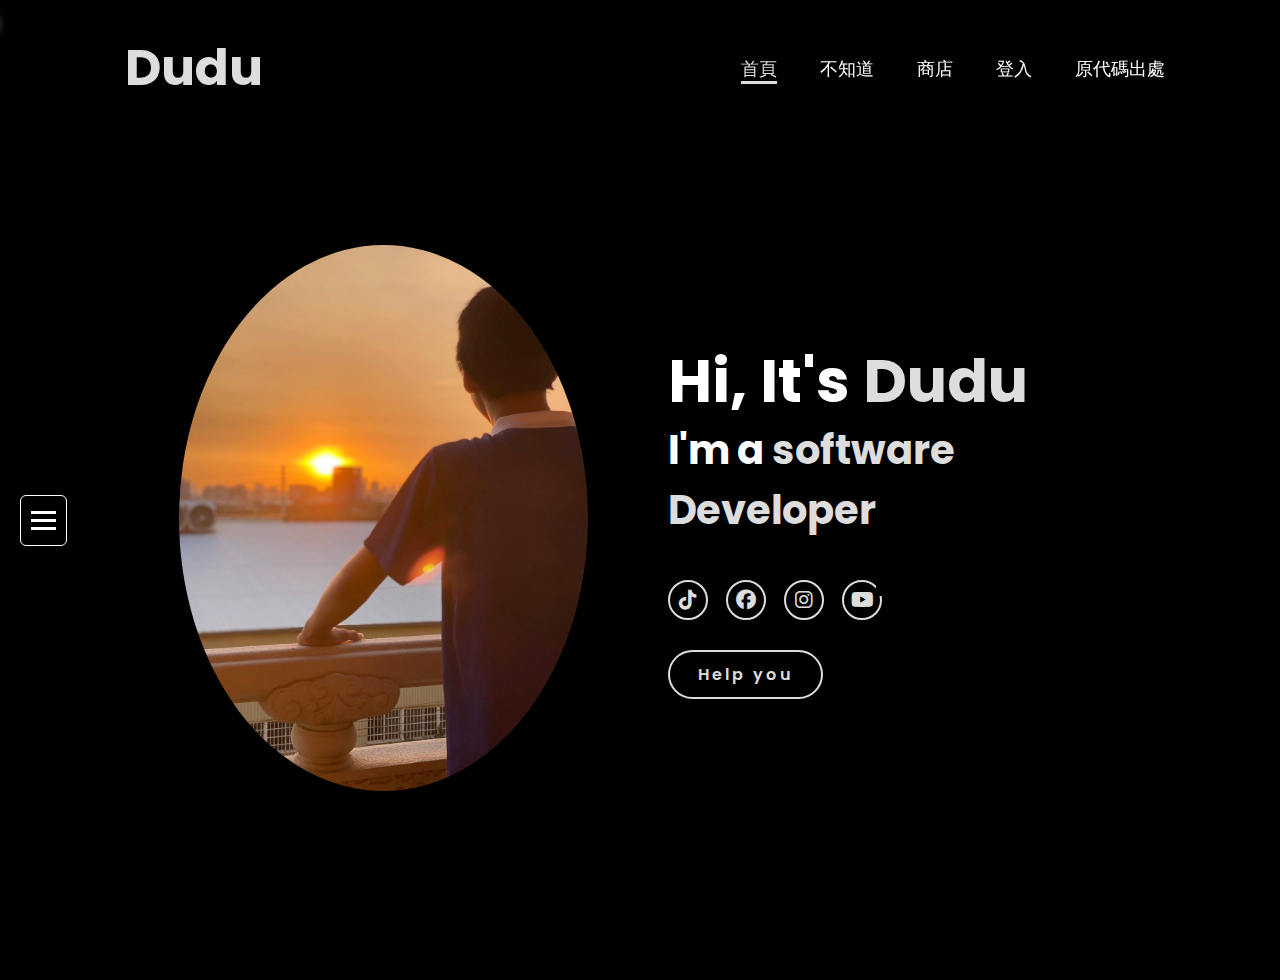
<file: webpage/dudu.html>
<!DOCTYPE html>
<html lang="en">
    
<head>
    <meta charset="UTF-8">
    <meta name="viewport" content="width=device-width, initial-scale=1.0">
    <link rel="stylesheet" href="https://cdnjs.cloudflare.com/ajax/libs/font-awesome/6.5.2/css/all.min.css">
    <link rel="stylesheet" href="dudu.css">
    <title>Dudu</title>
</head>
<body>

  <!-- 🌟 跑馬燈 -->
<div class="marquee">
  <span id="marqueeText">
    🌟 歡迎!  只能說王偉翔好帥 🌟
  </span>
</div>

<div class="main-content">
  <!-- 你的主要內容 -->
</div>

<script>
  document.addEventListener("DOMContentLoaded", () => {
    const marqueeText = document.getElementById("marqueeText");
    const duration = 15000; // 跑馬燈跑完時間（毫秒）

    // 先顯示靜止的文字（避免載入空白）
    marqueeText.style.transform = "translateX(0)";
    marqueeText.style.transition = "none";

    // 稍等一下再啟動動畫
    setTimeout(() => {
      startMarquee();
    }, 100); // 0.1 秒後開始
       
    function startMarquee() {
      marqueeText.style.transition = "transform 15s linear";
      marqueeText.style.transform = "translateX(-100%)";

      setTimeout(() => {
        // 跑完 → 停 3 秒 → 回到右邊再來一次
        marqueeText.style.transition = "none";
        marqueeText.style.transform = "translateX(100%)";
        setTimeout(startMarquee, 3000);
      }, duration);
    }
  });
</script>

<style>
.marquee {
  position: fixed;
  top: 0;
  left: 0;
  width: 100%;
  background: rgba(0, 0, 0, 0.85);
  color: #fff;
  font-size: 18px;
  padding: 10px 0;
  overflow: hidden;
  white-space: nowrap;
  z-index: 9999;
  text-align: center;
  font-family: 'Poppins', sans-serif;
  letter-spacing: 1px;
  text-shadow: 0 0 8px #fff;
}

.main-content {
  margin-top: 60px;
}
</style>

    <style>
        body {
          margin: 0;
          font-family: Arial, sans-serif;
          background: black;
          color: white;
        }
    
        /* 頂部導覽列 */
        .navbar {
          display: flex;
          align-items: center;
          padding: 10px 20px;
          background: black;
        }
    
        .logo {
          font-size: 50px;
          font-weight: bold;
          margin-left: 10px;
        }
    
        /* 漢堡選單按鈕 */
        .menu-toggle {
          display: inline-block;
          cursor: pointer;
          padding: 10px;
          background: black;
          border: 1px solid white;
          border-radius: 6px;
        }
    
        .menu-toggle div {
          width: 25px;
          height: 3px;
          background: white;
          margin: 5px 0;
          transition: 0.4s;
        }
    
        /* 變成 X 狀態 */
        .menu-toggle.change .bar1 {
          transform: rotate(-45deg) translate(-5px, 6px);
        }
    
        .menu-toggle.change .bar2 {
          opacity: 0;
        }
    
        .menu-toggle.change .bar3 {
          transform: rotate(45deg) translate(-5px, -6px);
        }
    
        /* 下拉選單 */
        .dropdown {
          display: none;
          margin-top: 10px;
          border: 1px solid white;
          background: black;
          border-radius: 6px;
          padding: 10px;
          width: 150px;
    
          /* 動畫效果 */
          opacity: 0;
          transform: translateY(-10px);
          transition: opacity 0.3s ease, transform 0.3s ease;
        }
    
        .dropdown a {
          display: block;
          text-decoration: none;
          color: white;
          padding: 8px;
        }
    
        .dropdown a:hover {
          background: #333;
        }
    
        /* 顯示選單 */
        .dropdown.show {
          display: block;
          opacity: 1;
          transform: translateY(0);
        }
      </style>
    </head>
    <body>
    
      <!-- 導覽列 -->
      <div class="navbar">
        <!-- 漢堡選單 -->
        <div class="menu-toggle" id="menuBtn" onclick="toggleMenu(event)">
          <div class="bar1"></div>
          <div class="bar2"></div>
          <div class="bar3"></div>
        </div>
    
        <!-- Logo -->
        
        <!--poor html...>
        <!-下拉選單 -->
      <div class="dropdown" id="dropdownMenu">
        <a href="dudu.html">首頁</a>
        <a href="按鈕.html">不知道</a>
        <a href="shop.html">商店</a>
        <a href="登入.html">登入</a>
        <a href="https://www.youtube.com/watch?v=-u3vE84Wo_U&t=470s">原代碼出處</a>
      </div>
    
      <script>
        function toggleMenu(event) {
          event.stopPropagation();
          const menuBtn = document.getElementById("menuBtn");
          const menu = document.getElementById("dropdownMenu");
    
          menuBtn.classList.toggle("change");
          menu.classList.toggle("show");
        }
    
        // 點擊空白處時自動收起
        document.addEventListener("click", function(e) {
          const menuBtn = document.getElementById("menuBtn");
          const menu = document.getElementById("dropdownMenu");
    
          if (menu.classList.contains("show") && !menu.contains(e.target) && !menuBtn.contains(e.target)) {
            menu.classList.remove("show");
            menuBtn.classList.remove("change");
          }
        });
      </script>



    <header>
        <a href="#" class="logo">Dudu</a>

        <nav>
            <a href="dudu.html" class="active"> 首頁</a> 
            <a href="按鈕.html" >不知道</a>
            <a href="shop.html" >商店</a>
            <a href="登入.html" >登入</a>
            <a href="https://www.youtube.com/watch?v=-u3vE84Wo_U&t=470s">原代碼出處</a>
        </nav>
    </header>
  </section>
    <section class="home">
        <div class="home-img">
            <img src="5.jpg" alt="">
        </div>
        <div class="home-content">
            <h1>Hi, It's <span>Dudu</span></h1>
            <h3 class="typing-text">I'm a <span></span></h3>
            <p></p>
            <div class="social-icons">
                <a href="https://www.tiktok.com/@wang._.0418"><i class="fa-brands fa-tiktok"></i></a>
                <a href="#"><i class="fa-brands fa-facebook"></i></a>
                <a href="https://www.instagram.com/wang._.0418/"><i class="fa-brands fa-instagram"></i></a>
                <a href="https://www.youtube.com/@DuDuMusic-n7p"><i class="fa-brands fa-youtube"></i></a>
            </div>
            <a href="https://www.instagram.com/wang._.0418/" class="btn">Help you</a>
        </div>
    </section>
</body>
</html>
</file>
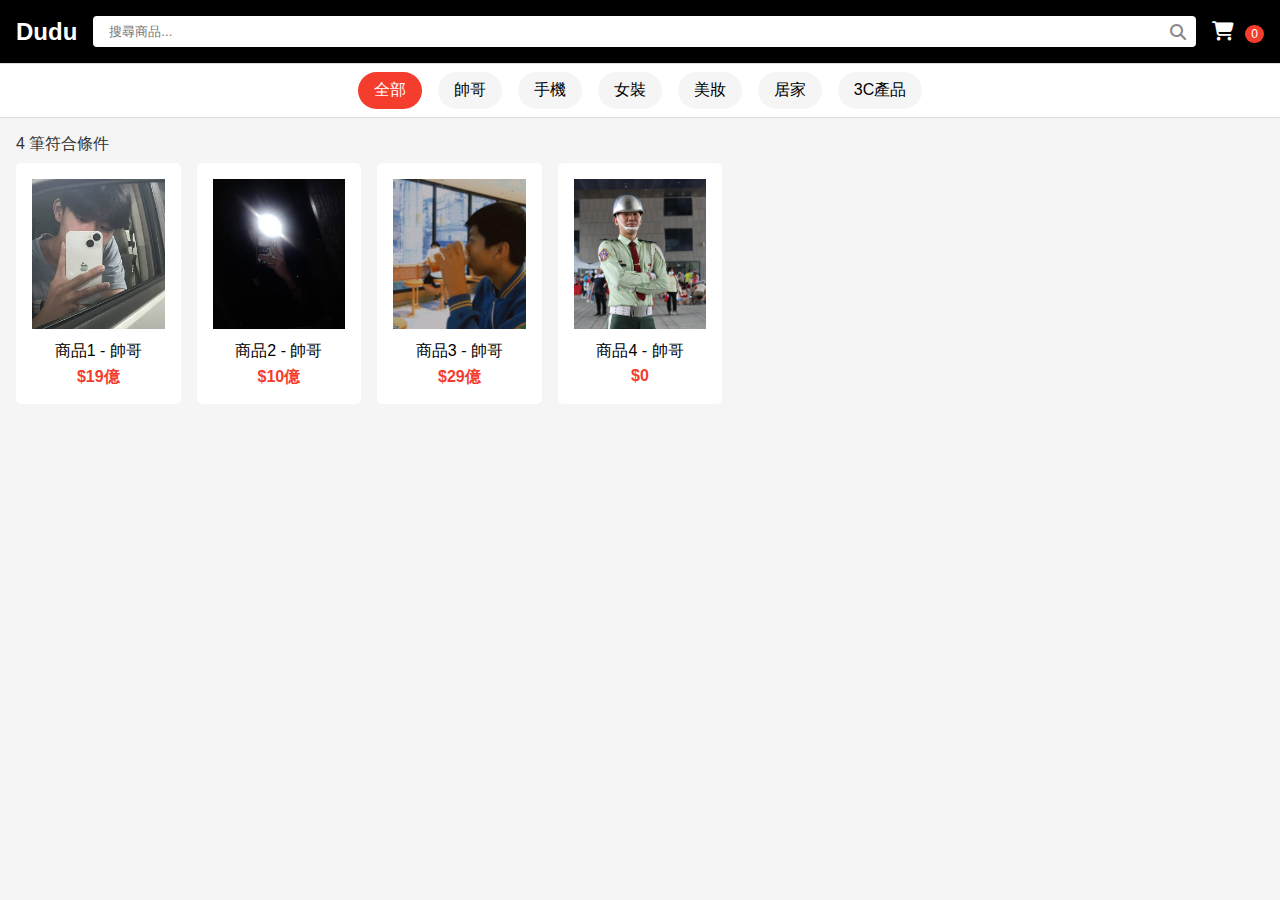
<file: webpage/shop.html>
<!DOCTYPE html>
<html lang="zh-Hant">
<head>
  <meta charset="UTF-8" />
  <meta name="viewport" content="width=device-width, initial-scale=1.0" />
  <title>商店 | Dudu</title>
  <link rel="stylesheet" href="https://cdnjs.cloudflare.com/ajax/libs/font-awesome/6.4.0/css/all.min.css">
  <!-- 移除錯誤的 stylesheet 連結（之前誤把 shop.js 當成 CSS 引入） -->

  <style>
    * {
      box-sizing: border-box;
      margin: 0;
      padding: 0;
      font-family: Arial, sans-serif;
    }

    body {
      background-color: #f5f5f5;
    }

    header {
      background-color: black;
      color: white;
      padding: 1rem;
      display: flex;
      justify-content: space-between;
      align-items: center;
      flex-wrap: wrap;
    }

    .logo {
      font-size: 1.5rem;
      font-weight: bold;
    }

    .search-bar {
      flex-grow: 1;
      margin: 0 1rem;
      position: relative;
    }

    .search-bar input {
      width: 100%;
      padding: 0.5rem 2.5rem 0.5rem 1rem;
      border-radius: 4px;
      border: none;
    }

    .search-bar i {
      position: absolute;
      right: 10px;
      top: 50%;
      transform: translateY(-50%);
      color: #888;
    }

    /* 清除按鈕位置 */
    .search-bar button#clearSearch {
      position: absolute;
      right: 36px;
      top: 50%;
      transform: translateY(-50%);
      border: none;
      background: transparent;
      font-size: 1rem;
      cursor: pointer;
      color: #666;
      padding: 4px 6px;
    }
    .search-bar button#clearSearch:focus {
      outline: 2px solid #f53d2d;
      border-radius: 4px;
    }

    .cart {
      font-size: 1.2rem;
    }
    /* cart 數量小徽章 */
    .cart .count {
      display: inline-block;
      min-width: 18px;
      height: 18px;
      line-height: 18px;
      font-size: 12px;
      background: #f53d2d;
      color: #fff;
      border-radius: 9px;
      text-align: center;
      margin-left: 6px;
      padding: 0 6px;
    }

    .category-bar {
      background-color: white;
      padding: 0.5rem 1rem;
      display: flex;
      justify-content: center;
      gap: 1rem;
      border-top: 1px solid #ddd;
      border-bottom: 1px solid #ddd;
    }

    .category-bar div {
      cursor: pointer;
      padding: 0.5rem 1rem;
      border-radius: 20px;
      background-color: #f5f5f5;
      transition: 0.3s;
    }

    .category-bar div:hover,
    .category-bar div.active {
      background-color: #f53d2d;
      color: white;
    }

    .main {
      padding: 1rem;
    }

    .product-list {
      display: grid;
      grid-template-columns: repeat(auto-fill, minmax(160px, 1fr));
      gap: 1rem;
    }

    .product {
      background-color: white;
      padding: 1rem;
      border-radius: 5px;
      text-align: center;
    }

    .product img {
      width: 100%;
      height: 150px;
      object-fit: cover;
      margin-bottom: 0.5rem;
    }

    .product-name {
      font-size: 1rem;
      margin-bottom: 0.3rem;
    }

    .product-price {
      color: #f53d2d;
      font-weight: bold;
    }

    .product[data-category] {
      display: none;
    }

    .product.show {
      display: block;
    }
    mark.highlight { background: #ffeb3b; color: inherit; padding: 0.05rem 0; }
    .no-results { font-style: italic; }
    /* Modal 樣式 */
    .modal { position: fixed; inset: 0; display: flex; align-items: center; justify-content: center; z-index: 1200; }
    .modal-overlay { position: absolute; inset: 0; background: rgba(0,0,0,0.45); }
    .modal-panel { position: relative; background: #fff; padding: 1rem 1.2rem; border-radius: 8px; width: 320px; max-width: calc(100% - 40px); box-shadow: 0 8px 24px rgba(0,0,0,0.2); z-index: 2; }
    .modal-title { font-size: 1.1rem; margin-bottom: 0.5rem; }
    .modal-body { margin-bottom: 0.75rem; color: #333; }
    .modal-actions { display: flex; gap: 0.5rem; justify-content: flex-end; }
    .btn { padding: 0.45rem 0.7rem; border-radius: 4px; border: 1px solid #ccc; background: #fff; cursor: pointer; }
    .btn.primary { background: #f53d2d; color: #fff; border-color: #f53d2d; }
    .modal-panel:focus { outline: none; }
  /* Popover 用於顯示在商品下方 */
  .popover { position: absolute; z-index: 1200; }
  .popover-panel { background:#fff; border-radius:8px; padding:0.8rem; box-shadow:0 8px 24px rgba(0,0,0,0.15); width:260px; }
  .popover-title { font-size:1rem; margin:0 0 0.25rem 0 }
  .popover-body { margin-bottom:0.5rem }
  .popover-actions { display:flex; gap:0.5rem; justify-content:flex-end }

  /* 購物車下拉面板 */
  .cart-panel { position:absolute; right:1rem; top:60px; width:280px; z-index:1300; }
  .cart-panel-inner { background:#fff; border-radius:8px; box-shadow:0 8px 24px rgba(0,0,0,0.15); padding:0.75rem; }
  .cart-item { display:flex; justify-content:space-between; align-items:center; padding:0.35rem 0; border-bottom:1px solid #f0f0f0 }
  .cart-item:last-child { border-bottom:none }
  .cart-item button.remove { background:transparent;border:none;color:#f53d2d;cursor:pointer }
  </style>
</head>
<body>
  <header>
    <div class="logo">
  <a href="dudu.html" style="color: white; text-decoration: none;">Dudu</a>
</div>
    <div class="search-bar">
      <input type="text" placeholder="搜尋商品..." id="searchInput" aria-label="搜尋商品" />
      <button id="clearSearch" aria-label="清除搜尋" title="清除搜尋" type="button" style="display:none">✕</button>
      <i class="fa fa-search" aria-hidden="true"></i>
    </div>
    <div class="cart" id="cartButton" style="position:relative;cursor:pointer;">
      <i class="fa fa-shopping-cart" aria-hidden="true"></i>
      <!-- badge 會由 JS 動態填入（如果尚未存在） -->
    </div>
  </header>

  <div class="category-bar">
    <div class="category-item active" data-category="all">全部</div>
    <div class="category-item" data-category="帥哥">帥哥</div>
    <div class="category-item" data-category="手機">手機</div>
    <div class="category-item" data-category="女裝">女裝</div>
    <div class="category-item" data-category="美妝">美妝</div>
    <div class="category-item" data-category="居家">居家</div>
    <div class="category-item" data-category="3C產品">3C產品</div>
  </div>

  <main class="main">
    <div id="resultsInfo" aria-live="polite" style="margin-bottom:0.5rem;color:#333"></div>
    <div class="product-list" id="productList">
  <div class="product show" data-id="p1" data-category="帥哥" data-price="$19億">
        <img src="4.jpg" alt="商品圖">
        <div class="product-name">商品1 - 帥哥</div>
        <div class="product-price">$19億</div>
      </div>
  <div class="product show" data-id="p2" data-category="帥哥" data-price="$10億">
        <img src="3.jpg" alt="商品圖">
        <div class="product-name">商品2 - 帥哥</div>
        <div class="product-price">$10億</div>
      </div>
  <div class="product show" data-id="p3" data-category="帥哥" data-price="$29億">
        <img src="2.jpg" alt="商品圖">
        <div class="product-name">商品3 - 帥哥</div>
        <div class="product-price">$29億</div>
      </div>
      <div class="product show" data-id="p4" data-category="帥哥" data-price="$0">
        <img src="7.jpg" alt="商品圖">
        <div class="product-name">商品4 - 帥哥</div>
        <div class="product-price">$0</div>
      </div>

    </div>
    <div id="noResults" class="no-results" aria-hidden="true" style="display:none;margin-top:1rem;text-align:center;color:#666">找不到符合的商品</div>
  </main>

  <!-- 商品加入購物車彈出框（popover） -->
  <div id="productPopover" class="popover" aria-hidden="true" style="display:none;">
    <div class="popover-panel" role="dialog" aria-modal="false" aria-labelledby="popoverTitle">
      <h3 id="popoverTitle" class="popover-title">商品名稱</h3>
      <div class="popover-body">
        <p>價格：<strong class="popover-price"></strong></p>
        <p>確定要加入購物車嗎？</p>
      </div>
      <div class="popover-actions">
        <button id="popoverAddBtn" class="btn primary">加入購物車</button>
        <button id="popoverCancelBtn" class="btn">取消</button>
      </div>
    </div>
  </div>

  <!-- 購物車下拉面板（點 header 的購物車圖示展開） -->
  <div id="cartPanel" class="cart-panel" style="display:none;" aria-hidden="true">
    <div class="cart-panel-inner">
      <h4>購物車</h4>
      <ul id="cartList" style="list-style:none;padding:0;margin:0 0 0.5rem 0;"></ul>
      <div id="cartEmpty" style="color:#666;font-size:0.95rem;">購物車目前為空</div>
      <div style="margin-top:0.5rem">
        <button id="goToCartBtn" class="btn primary" style="width:100%">前往購物車</button>

<script>
  document.getElementById("goToCartBtn").addEventListener("click", function() {
    window.location.href = "購物車.html"; // 改成你要導向的頁面
  });
</script>
      </div>
    </div>
  </div>

  <!-- 由 shop.js 處理類別篩選與搜尋 -->
  <script src="shop.js" defer></script>
</body>
</html>
</file>
<file: webpage/dudu.css>
@import url('https://fonts.googleapis.com/css2?family=Poppins:wght@100;200;300;400;500;600&display=swap');

*{
    margin: 0;
    padding: 0;
    box-sizing: border-box;
    text-decoration: none;
    border: none;
    outline: none;
    font-family: 'Poppins', sans-serif;
}

html{
    font-size: 62.5%;
}

body{
    width: 100%;
    height: 100vh;
    overflow-x: hidden;
    background-color: black;
    color: white;
}

header{
    margin-top: 20px;
    position: fixed;
    top: 0;
    left: 0;
    width: 100%;
    padding: 1rem 9%;
    background-color: transparent;
    filter: drop-shadow(10px);
    display: flex;
    justify-content: space-between;
    align-items: center;
    z-index: 100;
}

.logo{
    font-size: 3rem;
    color: #ddd;
    font-weight: 800;
    cursor: pointer;
    transition: 0.5s ease;
}

.logo:hover{
    transform: scale(1.1);
}

nav a{
    font-size: 1.8rem;
    color: white;
    margin-left: 4rem;
    font-weight: 500;
    transition: 0.3s ease;
    border-bottom: 3px solid transparent;
}

nav a:hover,
nav a.active{
    color: #ddd;
    border-bottom: 3px solid #ddd;
}

@media(max-width:995px){
    nav{
        position: absolute;
        display: none;
        top: 0;
        right: 0;
        width: 40%;
        border-left: 3px solid #ddd;
        border-bottom: 3px solid #ddd;
        border-bottom-left-radius: 2rem;
        padding: 1rem solid;
        background-color: #161616;
        border-top: 0.1rem solid rgba(0,0,0,0.1);
    }

    nav.active{
        display: block;
    }

    nav a{
        display: block;
        font-size: 2rem;
        margin: 3rem 0;
    }

    nav a:hover,
    nav a.active{
        padding: 1rem;
        border-radius: 0.5rem;
        border-bottom: 0.5rem solid #ddd;
    }
}

section{
    min-height: 100vh;
    padding: 5rem 9% 5rem;
}

.home{
    display: flex;
    justify-content: center;
    align-items: center;
    gap: 8rem;
    background-color: black;
}

.home .home-content h1{
    font-size: 6rem;
    font-weight: 700;
    line-height: 1.3;
}

span{
    color: #ddd;
}

.home-content h3{
    font-size: 4rem;
    margin-bottom: 1rem;
    font-weight: 700;
}

.home-content p{
    font-size: 1.6rem;
}

.home-img{
    border-radius: 50%;
}

.home-img img{
    position: relative;
    width: 32vw;
    border-radius: 50%;
    box-shadow: 0 0 25px solid #ddd;
    cursor: pointer;
    transition: 0.2s linear;
}

.home-img img:hover{
    font-size: 1.8rem;
    font-weight: 500;
}

.social-icons a{
    display: inline-flex;
    justify-content: center;
    align-items: center;
    width: 4rem;
    height: 4rem;
    background-color: transparent;
    border: 0.2rem solid #ddd;
    font-size: 2rem;
    border-radius: 50%;
    margin: 3rem 1.5rem 3rem 0;
    transition: 0.3s ease;
    color: #ddd;
}

.social-icons a:hover{
    color: black;
    transform: scale(1.3) translateY(-5px);
    background-color: #ddd;
    box-shadow: 0  0 25px #ddd;
}

.btn{
    display: inline-block;
    padding: 1rem 2.8rem;
    background-color: black;
    border-radius: 4rem;
    font-size: 1.6rem;
    color: #ddd;
    letter-spacing: 0.3rem;
    font-weight: 600;
    border: 2px solid #ddd;
    transition: 0.3s ease;
    cursor: pointer;
}

.btn:hover{
    transform: scale3d(1.03);
    background-color: #ddd;
    color: black;
    box-shadow: 0 0 25px #ddd;
}

.typing-text{
    font-size: 34px;
    font-weight: 600;
    min-width: 280px;
}

.typing-text span{
    position: relative;
}

.typing-text span::before{
    content: "software Developer";
    color: #ddd;
    animation: words 20s infinite;
}

.typing-text span::after{
    content: "";
    background-color:black;
    position: absolute;
    width: calc(100% + 8px);
    height: 100%;
    border-left: 3px solid black;
    right: -8;
    animation: cursor 0.6s infinite;
}

@keyframes cursor{
    to{
        border-left: 3px solid #ddd;
    }
}

@keyframes words{
    0%, 20%{
        content: "Scouting Partner";
    }
    21%, 40%{
        content: "Youtuber";
    }
    41%, 60%{
        content: "Web Designer";
    }
    61%, 80%{
        content: "Student";
    }
    81%, 100%{
        content: "Script Writer";
    }
}

@media (max-width: 1000px){
    .home{
        gap: 4rem;
    }
}

@media(max-width:995px){
    .home{
        flex-direction: column;
        margin: 5rem 4rem;
    }

    .home .home-content h3{
        font-size: 2.5rem;
    }

    .home-content h1{
        font-size: 5rem;
    }

    .home-img img{
        width: 70vw;
        margin-top: 4rem;
    }
}

/* 跑馬燈樣式 */
.marquee {
  position: fixed;
  top: 0;
  left: 0;
  width: 100%;
  background: rgba(0, 0, 0, 0.85);
  color: #fff;
  font-size: 18px;
  padding: 10px 0;
  overflow: hidden;
  white-space: nowrap;
  z-index: 9999;
  text-align: center;
  font-family: 'Poppins', sans-serif;
  letter-spacing: 1px;
  text-shadow: 0 0 8px #fff;
}

.marquee {
  position: fixed;
  top: 0;
  left: 0;
  width: 100%;
  background: rgba(0, 0, 0, 0.85);
  color: #fff;
  font-size: 18px;
  padding: 10px 0;
  overflow: hidden;
  white-space: nowrap;
  z-index: 9999;
  text-align: center;
  font-family: 'Poppins', sans-serif;
  letter-spacing: 1px;
  text-shadow: 0 0 8px #fff;
}

.marquee span {
  display: inline-block;
  padding-left: 100%;
  animation: marquee 15s linear infinite;
}

/* 跑馬燈動畫 */
@keyframes marquee {
  from {
    transform: translateX(100%);
  }
  to {
    transform: translateX(-100%);
  }
}

/* 主內容下移避免被遮住 */
.main-content {
  margin-top: 60px;
}
</file>
